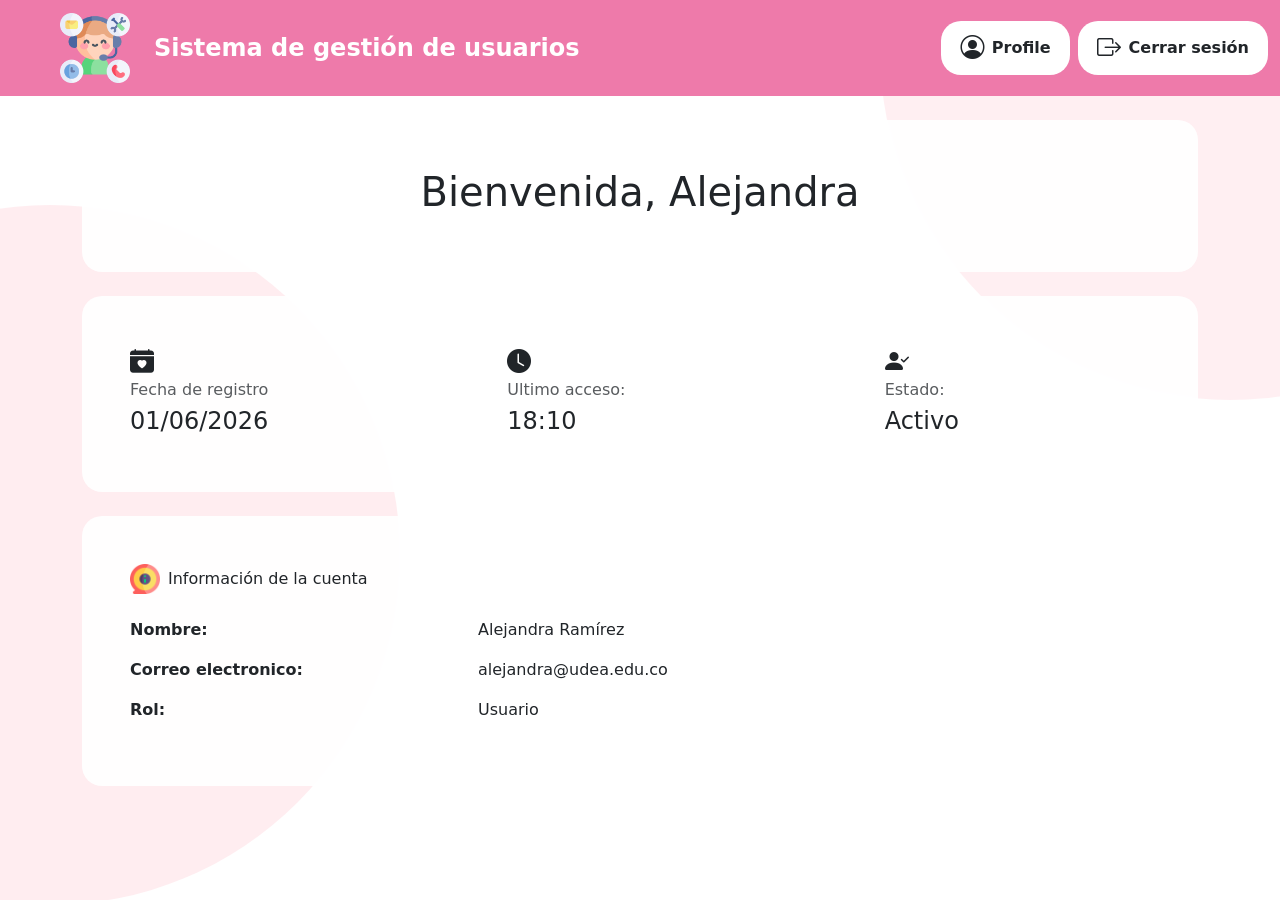
<file: proyecto/src/main/resources/static/dashboard-usuario.html>
<!DOCTYPE html>
<html lang="en">
<head>
    <meta charset="UTF-8">
    <meta name="viewport" content="width=device-width, initial-scale=1.0">
    <title>Dashboard</title>

    <!-- Bootstrap CSS -->
    <link href="https://cdn.jsdelivr.net/npm/bootstrap@5.3.8/dist/css/bootstrap.min.css" rel="stylesheet">
    <link rel="stylesheet" href="https://cdn.jsdelivr.net/npm/bootstrap-icons@1.13.1/font/bootstrap-icons.min.css">

    <!-- Despues de aca coloco mis css -->
    <link href="css/estilos.css" rel="stylesheet">
</head>
<body class="dashboard">
    <div class="decoracion-fondo"></div>
    <nav class="navbar navbar-expand-lg navbar-dark">
        <div class="container-fluid">
            <a class="navbar-brand d-flex align-items-center ms-5 fs-4 fw-bold" href="#">
                <img src="icon/gestion_usuarios.png" alt="Logo" width="70" height="70" class="d-inline-block align-text-top me-4">
                Sistema de gestión de usuarios
            </a>
    
            <div class="d-flex gap-2 ms-auto">
                <button class="btn btn-nav d-flex align-items-center fw-bold"
                    id="btn-profile"
                    data-bs-toggle="modal"
                    data-bs-target="#modalPerfil">
                    <i class="bi bi-person-circle fs-4 me-2"></i>
                    Profile
                </button>

                <button id="btn-logout" class="btn btn-nav d-flex align-items-center fw-bold">
                    <i class="bi bi-box-arrow-right fs-4 me-2"></i>
                    Cerrar sesión
                </button>
            </div>
        </div>
    </nav>


    <main class="container mt-4">

        <!-- Mensaje de bienvenida -->
        <div class="row mb-4">
            <div class="col">
                <div class="card">
                    <div class="card-body p-5 text-center">
                        <h1>Bienvenida, Alejandra</h1>
                    </div>
                </div>
            </div>
        </div>

        <!-- Cards de resumen -->
        <div class="row g-3 mb-4">
            <div class="col-md-4">
                <div class="card">
                    <div class="card-body p-5">
                        <i class="bi bi-calendar-heart-fill fs-4"></i>
                        <h6 class="text-muted">Fecha de registro</h6>
                        <h4>01/06/2026</h4>
                    </div>
                </div>
            </div>

            <div class="col-md-4">
                <div class="card">
                    <div class="card-body p-5">
                        <i class="bi bi-clock-fill fs-4"></i>
                        <h6 class="text-muted">Ultimo acceso: </h6>
                        <h4>18:10</h4>
                    </div>
                </div>
            </div>

            <div class="col-md-4">
                <div class="card">
                    <div class="card-body p-5">
                        <i class="bi bi-person-check-fill fs-4"></i>
                        <h6 class="text-muted">Estado: </h6>
                        <h4>Activo</h4>
                    </div>
                </div>
            </div>
        </div>

        <!-- Informacion de la cuenta -->
        <div class="row">
            <div class="col">
                <div class="card">
                    <div class="card-body p-5">
                        <div class="d-flex align-items-center gap-2 mb-4">
                            <img src="icon/informacion.png" alt="Informacion" width="30" height="30" class=">
                            <h2 class="m-0">Información de la cuenta</h2>
                        </div>
                        <div class="row mb-3">
                            <div class="col-4">
                                <strong>Nombre: </strong>
                            </div>

                            <div class="col-8">
                                Alejandra Ramírez
                            </div>
                        </div>

                        <div class="row mb-3">
                            <div class="col-4">
                                <strong>Correo electronico:</strong>
                            </div>

                            <div class="col-8">
                                alejandra@udea.edu.co
                            </div>
                        </div>
                        
                        <div class="row mb-3">
                            <div class="col-4">
                                <strong>Rol:</strong>
                            </div>

                            <div class="col-8">
                                Usuario
                            </div>
                        </div>
                    </div>
                </div>
            </div>
        </div>

    </main>

    <!-- Ventana modal profile -->
    <div class="modal fade" id="modalPerfil" tabindex="-1">

        <div class="modal-dialog">
            <div class="modal-content">
                <!-- Cabecera -->
                <div class="modal-header">
                    <img src="icon/action.png" alt="Editar" width="30" height="30" class="d-inline-block">
                    <h5 class="modal-title fw-bold">
                        Gestión del perfil
                    </h5>

                    <button
                        type="button"
                        class="btn-close"
                        data-bs-dismiss="modal">
                    </button>
                </div>

                <!-- Cuerpo -->
                <div class="modal-body">
                <p> 
                    <i class="bi bi-info-circle-fill me-2"></i>
                    Actualiza tu información personal y las credenciales de acceso.
                </p>

                    <div class="input-group mb-4">
                        <span class="input-group-text">
                            <i class="bi bi-file-earmark-person-fill fs-4"></i>
                        </span>

                        <input type="text" class="form-control" placeholder="Nombre">
                    </div>
                
                    <div class="input-group mb-4">
                        <span class="input-group-text">
                            <i class="bi bi-envelope-heart-fill fs-4"></i>
                        </span>

                        <input type="email" class="form-control" placeholder="Correo electronico">
                    </div>

                    <div class="input-group mb-4">
                        <span class="input-group-text">
                            <i class="bi bi-lock-fill fs-4"></i>
                        </span>

                        <input type="password" class="form-control" placeholder="Contraseña (Opcional)">
                    </div>

                </div>

                <!-- Pie -->
                <div class="modal-footer">

                    <button id="btn-eliminar"
                        type="button"
                        class="btn btn-eliminar"
                        data-bs-toggle="modal"
                        data-bs-target="#modalConfirmarEliminar">
                        <i class="bi bi-exclamation-triangle-fill me-2"></i>
                        Eliminar cuenta
                    </button>

                    <button id="btn-guardar"
                        type="button"
                        class="btn btn-form">
                        <i class="bi bi-floppy-fill me-2"></i>
                        Guardar cambios
                    </button>

                </div>

            </div>

        </div>

    </div>

    <!-- Modal confirmacion eliminar cuenta -->
    <div class="modal fade" id="modalConfirmarEliminar" tabindex="-1">
        <div class="modal-dialog modal-dialog-centered">
            <div class="modal-content">
                <div class="modal-header">
                    <h5 class="modal-title">
                        <i class="bi bi-exclamation-triangle-fill text-danger me-2"></i>
                        Confirmar eliminación
                    </h5>

                    <button
                        type="button"
                        class="btn-close"
                        data-bs-dismiss="modal">
                    </button>
                </div>

                <div class="modal-body">
                    <p>
                        ¿Esta seguro de que desea eliminar su cuenta?
                    </p>

                    <p class="text-danger fw-semibold">
                        Esta acción no se puede deshacer.
                    </p>
                </div>

                <div class="modal-footer">
                    <button
                        type="button"
                        class="btn btn-secondary"
                        data-bs-dismiss="modal">

                        Cancelar
                    </button>

                    <button
                        type="button"
                        class="btn btn-eliminar">

                        Sí, eliminar cuenta
                    </button>
                </div>
            </div>
        </div>
    </div>

    <!-- Bootstrap JS -->
    <script src="https://cdn.jsdelivr.net/npm/bootstrap@5.3.8/dist/js/bootstrap.bundle.min.js"></script>

    <!-- Despues de aca coloco mis js-->

</body>
</html>
</file>
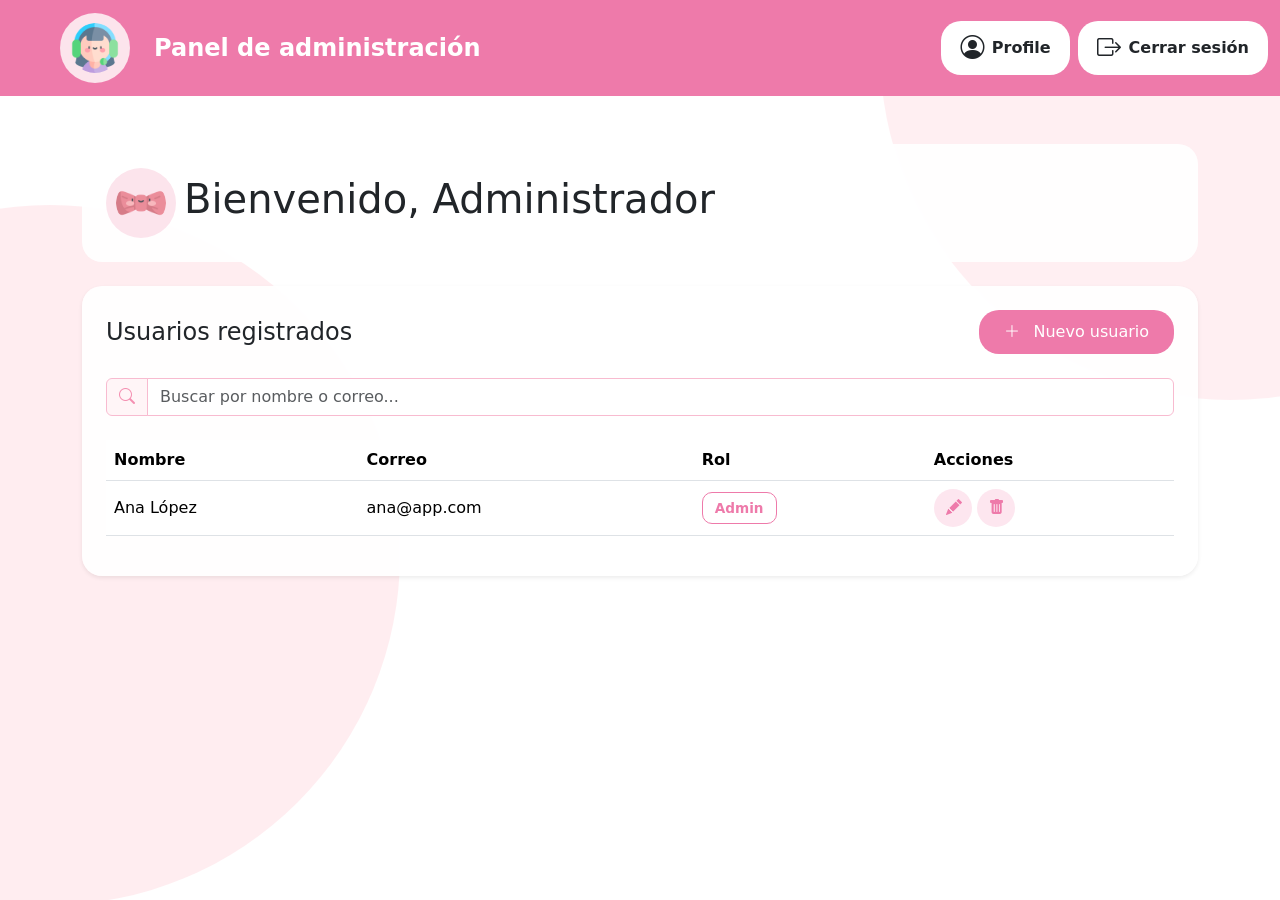
<file: proyecto/src/main/resources/static/panel-admin.html>
<!DOCTYPE html>
<html lang="en">
<head>
    <meta charset="UTF-8"
    <meta name="viewport" content="width=device-width, initial-scale=1.0">
    <title>Panel Admin</title>

    <!-- Bootstrap CSS -->
    <link href="https://cdn.jsdelivr.net/npm/bootstrap@5.3.8/dist/css/bootstrap.min.css" rel="stylesheet">
    <link rel="stylesheet" href="https://cdn.jsdelivr.net/npm/bootstrap-icons@1.13.1/font/bootstrap-icons.min.css">

    <!-- Despues de aca coloco mis css -->
    <link href="css/estilos.css" rel="stylesheet">
</head>
<body>
    <div class="decoracion-fondo"></div>
    <nav class="navbar navbar-expand-lg navbar-dark">
        <div class="container-fluid">
            <a class="navbar-brand d-flex align-items-center ms-5 fs-4 fw-bold" href="#">
                <img src="icon/Admin.png" alt="Logo" class="icono-admin d-inline-block align-text-top me-4">
                Panel de administración
            </a>
            <div class="d-flex gap-2 ms-auto">
                <button class="btn btn-nav d-flex align-items-center fw-bold"
                    id="btn-profile"
                    data-bs-toggle="modal"
                    data-bs-target="#modalPerfil">
                    <i class="bi bi-person-circle fs-4 me-2"></i>
                    Profile
                </button>

                <button id="btn-logout" class="btn btn-nav d-flex align-items-center fw-bold">
                    <i class="bi bi-box-arrow-right fs-4 me-2"></i>
                    Cerrar sesión
                </button>
            </div>
        </div>
    </nav>

    <main class="container mt-5">
        <!-- Mensaje de bienvenida -->
        <div class="row mb-4">
            <div class="col">
                <div class="card">
                    <div class="card-body d-flex align-items-center gap-2 p-4">
                       <img src="icon/mono.png" alt="mono" class="icono-admin">
                        <h1>Bienvenido, Administrador</h1>
                        
                    </div>
                </div>
            </div>
        </div>
       

        <!-- Card principal -->
        <section class="card shadow-sm border-0">

            <div class="card-body p-4">

                <!-- Título + Botón -->
                <div class="d-flex justify-content-between align-items-center mb-4">

                    <h4 class="m-0">
                        Usuarios registrados
                    </h4>

                    <button
                        class="btn btn-form"
                        data-bs-toggle="modal"
                        data-bs-target="#modalAgregarUsuario">

                        <i class="bi bi-plus-lg me-2"></i>
                        Nuevo usuario

                    </button>

                </div>

                <!-- Buscador -->
                <div class="input-group mb-4">

                    <span class="input-group-text">
                        <i class="bi bi-search"></i>
                    </span>

                    <input
                        type="text"
                        class="form-control"
                        placeholder="Buscar por nombre o correo...">

                </div>

                <!-- Tabla -->
                <div class="table-responsive">

                    <table class="table table-hover align-middle">

                        <thead>

                            <tr>
                                <th>Nombre</th>
                                <th>Correo</th>
                                <th>Rol</th>
                                <th>Acciones</th>
                            </tr>

                        </thead>

                        <tbody>

                            <tr>

                                <td>Ana López</td>

                                <td>ana@app.com</td>

                                <td>
                                    <span class="badge-rol">
                                        Admin
                                    </span>
                                </td>

                                <td>

                                    <button
                                        class="btn btn-accion"
                                        data-bs-toggle="modal"
                                        data-bs-target="#modalEditarUsuario">

                                        <i class="bi bi-pencil-fill"></i>

                                    </button>

                                    <button
                                        class="btn btn-accion"
                                        data-bs-toggle="modal"
                                        data-bs-target="#modalConfirmarEliminarUsuario">
                                        
                                        <i class="bi bi-trash-fill"></i>

                                    </button>

                                </td>

                            </tr>

                        </tbody>

                    </table>

                </div>

            </div>

        </section>

    </main>

        <!-- Ventana modal profile -->
    <div class="modal fade" id="modalPerfil" tabindex="-1">

        <div class="modal-dialog">
            <div class="modal-content">
                <!-- Cabecera -->
                <div class="modal-header">
                    <img src="icon/action.png" alt="Editar" width="30" height="30" class="d-inline-block">
                    <h5 class="modal-title fw-bold">
                        Gestión del perfil
                    </h5>

                    <button
                        type="button"
                        class="btn-close"
                        data-bs-dismiss="modal">
                    </button>
                </div>

                <!-- Cuerpo -->
                <div class="modal-body">
                <p> 
                    <i class="bi bi-info-circle-fill me-2"></i>
                    Actualiza tu información personal y las credenciales de acceso.
                </p>

                    <div class="input-group mb-4">
                        <span class="input-group-text">
                            <i class="bi bi-file-earmark-person-fill fs-4"></i>
                        </span>

                        <input type="text" class="form-control" placeholder="Nombre">
                    </div>
                
                    <div class="input-group mb-4">
                        <span class="input-group-text">
                            <i class="bi bi-envelope-heart-fill fs-4"></i>
                        </span>

                        <input type="email" class="form-control" placeholder="Correo electronico">
                    </div>

                    <div class="input-group mb-4">
                        <span class="input-group-text">
                            <i class="bi bi-lock-fill fs-4"></i>
                        </span>

                        <input type="password" class="form-control" placeholder="Contraseña (Opcional)">
                    </div>

                </div>

                <!-- Pie -->
                <div class="modal-footer">

                    <button id="btn-eliminar"
                        type="button"
                        class="btn btn-eliminar"
                        data-bs-toggle="modal"
                        data-bs-target="#modalConfirmarEliminar">
                        <i class="bi bi-exclamation-triangle-fill me-2"></i>
                        Eliminar cuenta
                    </button>

                    <button id="btn-guardar"
                        type="button"
                        class="btn btn-form">
                        <i class="bi bi-floppy-fill me-2"></i>
                        Guardar cambios
                    </button>

                </div>

            </div>

        </div>

    </div>

    <!-- Modal confirmacion eliminar cuenta -->
    <div class="modal fade" id="modalConfirmarEliminar" tabindex="-1">
        <div class="modal-dialog modal-dialog-centered">
            <div class="modal-content">
                <div class="modal-header">
                    <h5 class="modal-title">
                        <i class="bi bi-exclamation-triangle-fill text-danger me-2"></i>
                        Confirmar eliminación
                    </h5>

                    <button
                        type="button"
                        class="btn-close"
                        data-bs-dismiss="modal">
                    </button>
                </div>

                <div class="modal-body">
                    <p>
                        ¿Esta seguro de que desea eliminar su cuenta?
                    </p>

                    <p class="text-danger fw-semibold">
                        Esta acción no se puede deshacer.
                    </p>
                </div>

                <div class="modal-footer">
                    <button
                        type="button"
                        class="btn btn-secondary"
                        data-bs-dismiss="modal">

                        Cancelar
                    </button>

                    <button
                        type="button"
                        class="btn btn-eliminar">

                        Sí, eliminar cuenta
                    </button>
                </div>
            </div>
        </div>
    </div>

     <!-- Modal confirmacion eliminar usuario -->
    <div class="modal fade" id="modalConfirmarEliminarUsuario" tabindex="-1">
        <div class="modal-dialog modal-dialog-centered">
            <div class="modal-content">
                <div class="modal-header">
                    <div class="icono-modal">
                        <img src="icon/peligro.png" alt="Peligro" width="30" height="30" class="d-inline-block">
                    </div>
                    <h5 class="modal-title fw-bold ms-3">
                        Confirmar eliminación
                    </h5>

                    <button
                        type="button"
                        class="btn-close"
                        data-bs-dismiss="modal">
                    </button>
                </div>

                <div class="modal-body">
                    <p>
                        ¿Esta seguro de que desea eliminar el usuario?
                    </p>

                    <p class="fw-semibold" style="color: #ec6f9f;">
                        Esta acción no se puede deshacer.
                    </p>
                </div>

                <div class="modal-footer">
                    <button
                        type="button"
                        class="badge-rol"
                        data-bs-dismiss="modal">

                        Cancelar
                    </button>

                    <button
                        type="button"
                        class="btn btn-form">

                        Sí, eliminar usuario
                    </button>
                </div>
            </div>
        </div>
    </div>

    <!-- Ventana modal Editar Usuario -->
    <div class="modal fade" id="modalEditarUsuario" tabindex="-1">

        <div class="modal-dialog">
            <div class="modal-content">
                <!-- Cabecera -->
                <div class="modal-header">
                    <div class="icono-modal">
                        <img src="icon/edit.png" alt="Editar" width="30" height="30" class="d-inline-block">
                    </div>
                    <h5 class="modal-title fw-bold ms-3">
                        Editar usuario
                    </h5>

                    <button
                        type="button"
                        class="btn-close"
                        data-bs-dismiss="modal">
                    </button>
                </div>

                <!-- Cuerpo -->
                <div class="modal-body">
                <p> 
                    <i class="bi bi-info-circle-fill me-2"></i>
                    Actualiza la información personal del usuario.
                </p>
                    
                    <div class="input-group mb-4">
                        <span class="input-group-text">
                            <i class="bi bi-file-earmark-person-fill fs-4"></i>
                        </span>

                        <input type="text" class="form-control" placeholder="Nombre">
                    </div>
                
                    <div class="input-group mb-4">
                        <span class="input-group-text">
                            <i class="bi bi-envelope-heart-fill fs-4"></i>
                        </span>

                        <input type="email" class="form-control" placeholder="Correo electronico">
                    </div>

                    <div class="input-group mb-4">
                        <span class="input-group-text">
                            <i class="bi bi-lock-fill fs-4"></i>
                        </span>

                        <input type="password" class="form-control" placeholder="Contraseña (Opcional)">
                    </div>
                    
                    <div class="dropdown mb-4">
                        <button class="btn btn-rol dropdown-toggle w-100" type="button" data-bs-toggle="dropdown">
                            <i class="bi bi-person-heart me-2"></i>
                            Rol: Usuario
                        </button>
                        <ul class="dropdown-menu w-100">
                            <li>
                                <a class="dropdown-item" href="#">
                                    <i class="bi bi-shield-lock-fill me-2"></i>
                                    Admin
                                </a>
                            </li>
                            <li>
                                <a class="dropdown-item" href="#">
                                    <i class="bi bi-person-fill me-2"></i>
                                    Usuario
                                </a>
                            </li>
                        </ul>
                    </div>
                </div>


                <!-- Pie -->
                <div class="modal-footer">

                    <button id="btn-guardar"
                        type="button"
                        class="btn btn-form">
                        <i class="bi bi-floppy-fill me-2"></i>
                        Guardar cambios
                    </button>

                </div>

            </div>

        </div>

    </div>

        <!-- Ventana modal Agregar Usuario -->
    <div class="modal fade" id="modalAgregarUsuario" tabindex="-1">

        <div class="modal-dialog">
            <div class="modal-content">
                <!-- Cabecera -->
                <div class="modal-header">
                    <div class="icono-modal">
                        <img src="icon/usuario3.png" alt="Agregar" width="30" height="30" class="d-inline-block">
                    </div>
                    <h5 class="modal-title fw-bold ms-3">
                        Agregar nuevo usuario
                    </h5>

                    <button
                        type="button"
                        class="btn-close"
                        data-bs-dismiss="modal">
                    </button>
                </div>

                <!-- Cuerpo -->
                <div class="modal-body">
                <p> 
                    <i class="bi bi-info-circle-fill me-2"></i>
                    Ingresa la información del usuario que desea agregar.
                </p>

                    <div class="input-group mb-4">
                        <span class="input-group-text">
                            <i class="bi bi-file-earmark-person-fill fs-4"></i>
                        </span>

                        <input type="text" class="form-control" placeholder="Nombre">
                    </div>
                
                    <div class="input-group mb-4">
                        <span class="input-group-text">
                            <i class="bi bi-envelope-heart-fill fs-4"></i>
                        </span>

                        <input type="email" class="form-control" placeholder="Correo electronico">
                    </div>

                    <div class="input-group mb-4">
                        <span class="input-group-text">
                            <i class="bi bi-lock-fill fs-4"></i>
                        </span>

                        <input type="password" class="form-control" placeholder="Contraseña">
                    </div>

                </div>

                <!-- Pie -->
                <div class="modal-footer">

                    <button id="btn-agregar"
                        type="button"
                        class="btn btn-form">
                        <i class="bi bi-floppy-fill me-2"></i>
                        Agregar usuario
                    </button>

                </div>

            </div>

        </div>

    </div>


    <!-- Bootstrap JS -->
    <script src="https://cdn.jsdelivr.net/npm/bootstrap@5.3.8/dist/js/bootstrap.bundle.min.js"></script>

    <!-- Despues de aca coloco mis js-->
</body>
</html>
</file>
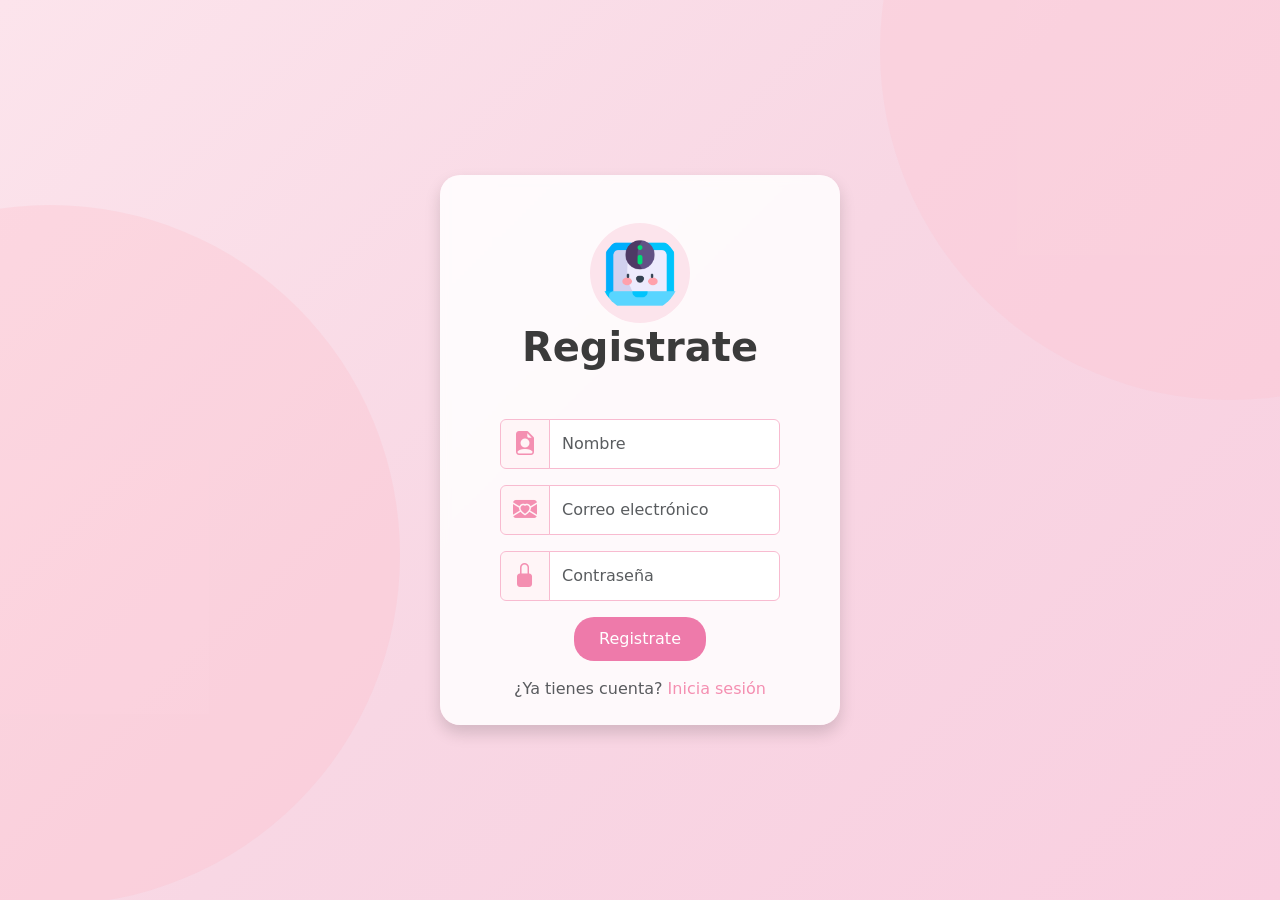
<file: proyecto/src/main/resources/static/registro.html>
<!DOCTYPE html>
<html lang="en">
<head>
    <meta charset="UTF-8">
    <meta name="viewport" content="width=device-width, initial-scale=1.0">
    <title>Registro de usuarios</title>

    <!-- Bootstrap CSS -->
    <link href="https://cdn.jsdelivr.net/npm/bootstrap@5.3.8/dist/css/bootstrap.min.css" rel="stylesheet">
    <link rel="stylesheet" href="https://cdn.jsdelivr.net/npm/bootstrap-icons@1.13.1/font/bootstrap-icons.min.css">

    <!-- Despues de aca coloco mis css -->
    <link href="css/estilos.css" rel="stylesheet">
</head>
<body>

    <div class="decoracion-fondo"></div>
    <div class="fondo-principal">
        <div class="row h-100 justify-content-center align-items-center">
            <div class="contenedor shadow">

                <div class="card-body p-5 text-center">                                                         

                    <div class="icono-login">
                        <img src="icon/registro.png" alt="Usuario">
                    </div>

                    <h1 class="titulo-login mb-5">Registrate</h1>
                
                    <form id="form-registro"> 
                        <div class="input-group mb-3">
                            <span class="input-group-text">
                                <i class="bi bi-file-earmark-person-fill fs-4"></i>
                            </span>

                            <input
                                type="email"
                                id="nombre-registro"
                                class="form-control"
                                placeholder="Nombre">
                        </div>
                        
                        <div class="input-group mb-3">
                            <span class="input-group-text">
                                <i class="bi bi-envelope-heart-fill fs-4"></i>
                            </span>

                            <input
                                type="email"
                                id="email-registro"
                                class="form-control"
                                placeholder="Correo electrónico">
                        </div>

                        <div class="input-group mb-3">
                            <span class="input-group-text">
                                <i class="bi bi-lock-fill fs-4"></i>
                            </span>

                            <input
                                type="password"
                                id="contrasena-registro"
                                class="form-control"
                                placeholder="Contraseña">
                        </div>

                        <button class="btn btn-form" id="btn-registro">
                            Registrate
                        </button>

                        <p class="text-center mt-3 text-muted">
                            ¿Ya tienes cuenta?
                            <a href="index.html" class="text-decoration-none">
                                Inicia sesión
                            </a>
                        </p>
                    </form>
                </div>
            </div>
        </div>

        <!-- Bootstrap JS -->
        <script src="https://cdn.jsdelivr.net/npm/bootstrap@5.3.8/dist/js/bootstrap.bundle.min.js"></script>
    </div>
<!-- Despues de aca coloco mis js-->
</body>
</html>
</file>
<file: proyecto/src/main/resources/static/css/estilos.css>
.fondo-principal{
    min-height: 100vh;
    margin: 0;

    display: flex;
    justify-content: center; /* centra horizontalmente */
    align-items: center;     /* centra verticalmente */
    overflow-x: hidden;
    overflow-y: hidden;
    background: linear-gradient(
        135deg,
        #fce4ec,
        #f8d7e4,
        #f9cfe0
    );
    z-index: 1;
}

body{
    overflow-x: hidden; /* elimina scroll horizontal */
}

/*Barra de navegacion*/
.navbar{
    position: relative;
    background-color: #ee7aaa;
    z-index: 10;
}

/*Botones barra de navegacion*/
.btn-nav{
    background-color: #ffffff;  
    border-radius: 20px;
    padding: 8px 18px;
}

.btn-eliminar{
    background-color: #e74c3c;
    border: none;
    padding: 10px 25px;
    border-radius: 20px;
    transition: 0.3s;
    color: white;
}

/* Formas decorativas  */
.decoracion-fondo{
    position: fixed;
    inset: 0;
    z-index: 0;
}

.decoracion-fondo::before{
    content: "";
    position: fixed;

    width: 700px;
    height: 700px;

    border-radius: 50%;

    background: rgba(255, 182, 193, 0.25);

    left: -300px;
    bottom: -5px;

    z-index: 0;
}

.decoracion-fondo::after{
    content: "";
    position: fixed;

    width: 700px;
    height: 700px;

    border-radius: 50%;

    background: rgba(255, 192, 203, 0.25);

    right: -300px;
    top: -300px;

    z-index: 0;
}

/* Tarjeta */
.card{
    border: none;
    border-radius: 20px;
    background: rgba(255,255,255,0.9);
    backdrop-filter: blur(5px);
}

/* Imagen */
.icono-login img{
    width: 100px;
    height: 100px;
    border-radius: 50%;
    background-color: #fce4ec;
    padding: 10px;
}

/* Título */
.titulo-login{
    color: #3b3b3b;
    font-weight: bold;
}

/* Inputs */
.input-group-text{
    background-color: #fff5f7;
    border: 1px solid #f8bbd0;
    color: #f48fb1;
}

.form-control{
    border: 1px solid #f8bbd0;
}

.form-control:focus{
    border-color: #f48fb1;
    box-shadow: 0 0 0 0.2rem rgba(244, 143, 177, 0.25);
}

/* Botón */
.btn-form{
    background-color: #ee7aaa;
    color: white;
    border: none;
    padding: 10px 25px;
    border-radius: 20px;
    transition: 0.3s;
}

.btn-form:hover{
    background-color: #ec6f9f;
    color: rgb(146, 143, 143);
}

/* Enlace */
a{
    color: #f48fb1;
    font-weight: 500;
}

a:hover{
    color: #ec6f9f;
}

/* Tarjeta */
.contenedor{
    width: 400px;
    height: 550px;
    background: rgba(255,255,255,0.85);
    backdrop-filter: blur(5px);
    border-radius: 20px;
    box-shadow: 0 10px 30px rgba(0,0,0,0.1);
    position: relative;
    z-index: 1;
}

.card-top{
    position: absolute;
    top: 0px;
    left: 50%;
    transform: translateX(-50%);
    width: 100%;
    height: 70px;
    display: flex;
    align-items: center;
    justify-content: flex-start;
    padding-left: 20px;
    gap: 15px;
    border-radius: 10px;
    background: rgba(255,255,255,0.9);
    backdrop-filter: blur(5px);
    z-index: 1;
}

.icono-admin{
    display: flex;
    align-items: center;
    width: 70px;
    height: 70px;
    border-radius: 50%;
    background-color: #fce4ec;
    padding: 10px;
}

.icono-modal{
    display: flex;
    align-items: center;
    width: 50px;
    height: 50px;
    border-radius: 50%;
    background-color: #fce4ec;
    flex-shrink: 0;
    padding-left: 10px;
}

.icono-modal img{
    width: 30px;
    height: 30px;
}

.btn-accion{
    width: 38px;
    height: 38px;
    border-radius: 50%;
    border: none;
    background-color: #fde6ef;
    color: #ee7aaa;
    transition: all .3s;
}

.btn-accion:hover{
    background-color: #ee7aaa;
    color: white;
}

.badge-rol{
    display: inline-block;
    padding: 5px 12px;
    border: 1px solid #ee7aaa;
    border-radius: 10px;
    background-color: #ffffff;
    color: #ee7aaa;
    font-size: 0.85rem;
    font-weight: 600;
}

.badge-rol-delete{
    display: inline-block;
    padding: 5px 12px;
    border: 1px solid #ee7aaa;
    border-radius: 10px;
    background-color: #ffffff;
    color: #ee7aaa;
    font-size: 1.15rem;
    font-weight: 600;
}

/* Botón del dropdown */
.btn-rol{
    background: #fce4ec;
    color: #ec6f9f;

    border: 1px solid #f8bbd0;
    border-radius: 12px;

    font-weight: 600;
    padding: 12px;

    transition: all .3s ease;
}

.btn-rol:hover{
    background: #f8d7e4;
    color: #e45d95;
}

.btn-rol:focus{
    box-shadow: 0 0 0 0.25rem rgba(238,122,170,.25);
}

.dropdown-menu{
    border: none;
    border-radius: 12px;
    overflow: hidden;
    box-shadow: 0 8px 20px rgba(0,0,0,.08);
    padding: 8px;
}

.dropdown-item{
    border-radius: 8px;
    color: #555;
    font-weight: 500;
    padding: 10px 14px;
    transition: .2s;
}

.dropdown-item:hover{
    background: #fce4ec;
    color: #ec6f9f;
}
</file>
